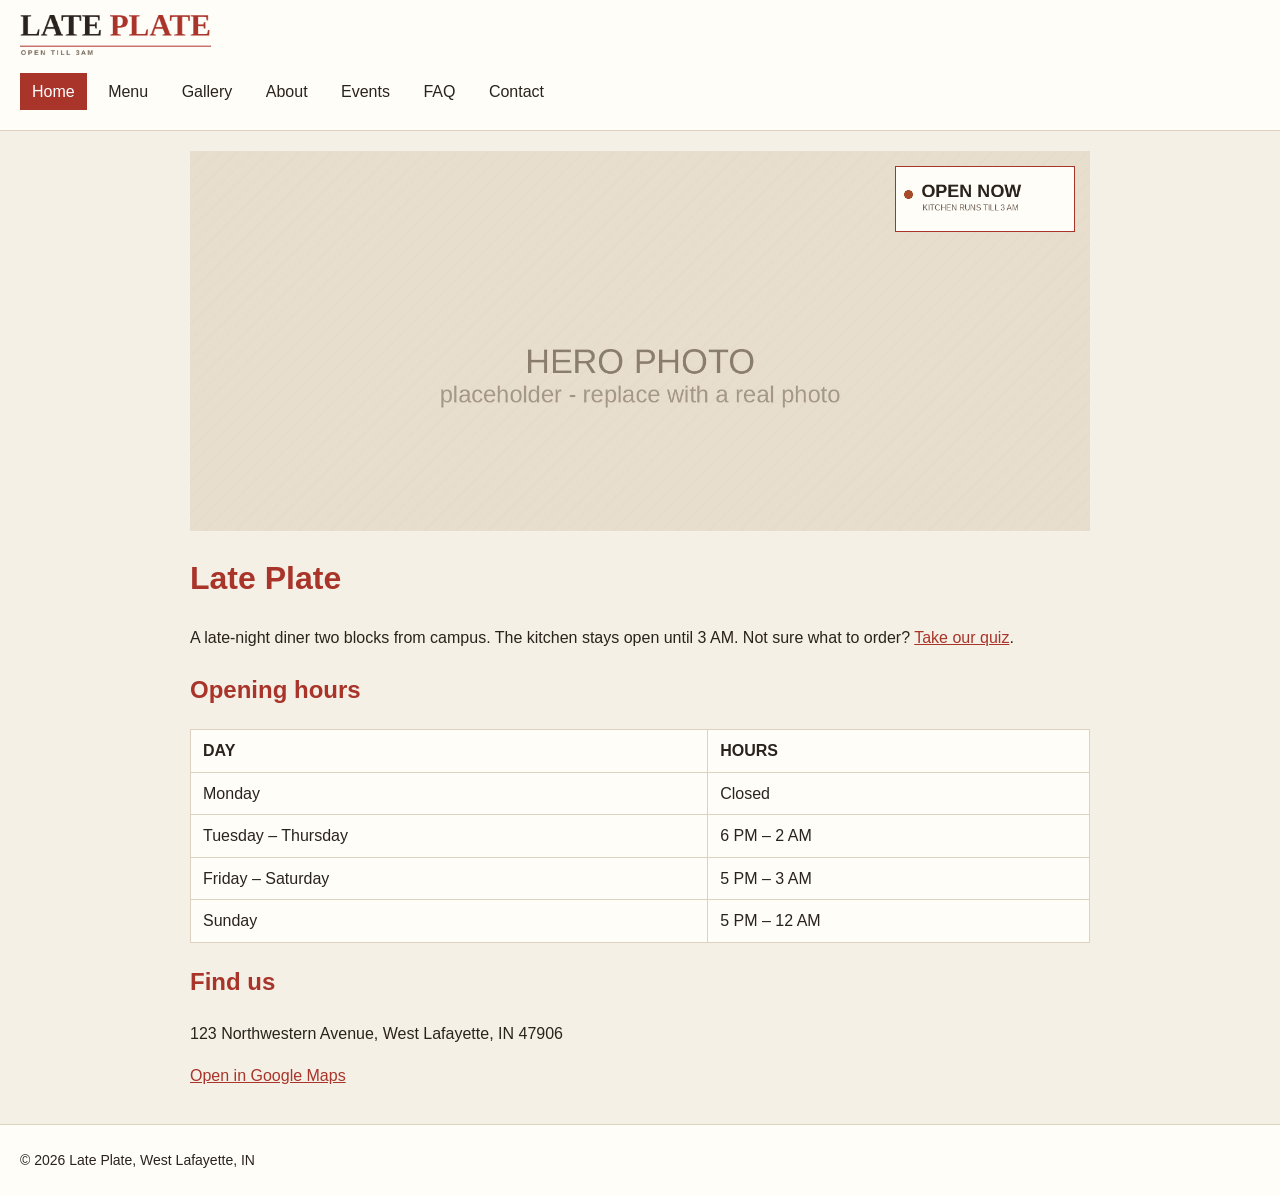
<file: index.html>
<!DOCTYPE html>
<html lang="en">
<head>
  <meta charset="UTF-8">
  <meta name="viewport" content="width=device-width, initial-scale=1.0">
  <title>Late Plate</title>
  <link rel="stylesheet" href="css/style.css">
</head>
<body>

  <header class="site-header">
    <a class="logo" href="index.html">
      <img src="images/logo.png" alt="Late Plate">
    </a>

    <nav class="site-nav">
      <ul>
        <li><a class="active" href="index.html">Home</a></li>
        <li><a href="menu.html">Menu</a></li>
        <li><a href="gallery.html">Gallery</a></li>
        <li><a href="about.html">About</a></li>
        <li><a href="events.html">Events</a></li>
        <li><a href="faq.html">FAQ</a></li>
        <li><a href="contact.html">Contact</a></li>
      </ul>
    </nav>
  </header>

  <main>

    <!-- The photo is a CSS background image.
         The GIF badge is floated to the right inside it. -->
    <div class="hero">
      <img class="hero-badge" src="images/open-badge.gif" alt="Open now">
    </div>

    <h1>Late Plate</h1>
    <p>A late-night diner two blocks from campus. The kitchen stays open
       until 3 AM. Not sure what to order? <a href="quiz.html">Take our quiz</a>.</p>

    <section>
      <h2>Opening hours</h2>
      <table class="info-table">
        <thead>
          <tr><th>Day</th><th>Hours</th></tr>
        </thead>
        <tbody>
          <tr><td>Monday</td><td>Closed</td></tr>
          <tr><td>Tuesday &ndash; Thursday</td><td>6 PM &ndash; 2 AM</td></tr>
          <tr><td>Friday &ndash; Saturday</td><td>5 PM &ndash; 3 AM</td></tr>
          <tr><td>Sunday</td><td>5 PM &ndash; 12 AM</td></tr>
        </tbody>
      </table>
    </section>

    <section>
      <h2>Find us</h2>
      <p>123 Northwestern Avenue, West Lafayette, IN 47906</p>
      <!-- a link to another website -->
      <p><a href="https://maps.google.com" target="_blank">Open in Google Maps</a></p>
    </section>
  </main>

  <footer class="site-footer">
    <p>&copy; 2026 Late Plate, West Lafayette, IN</p>
  </footer>

</body>
</html>
</file>
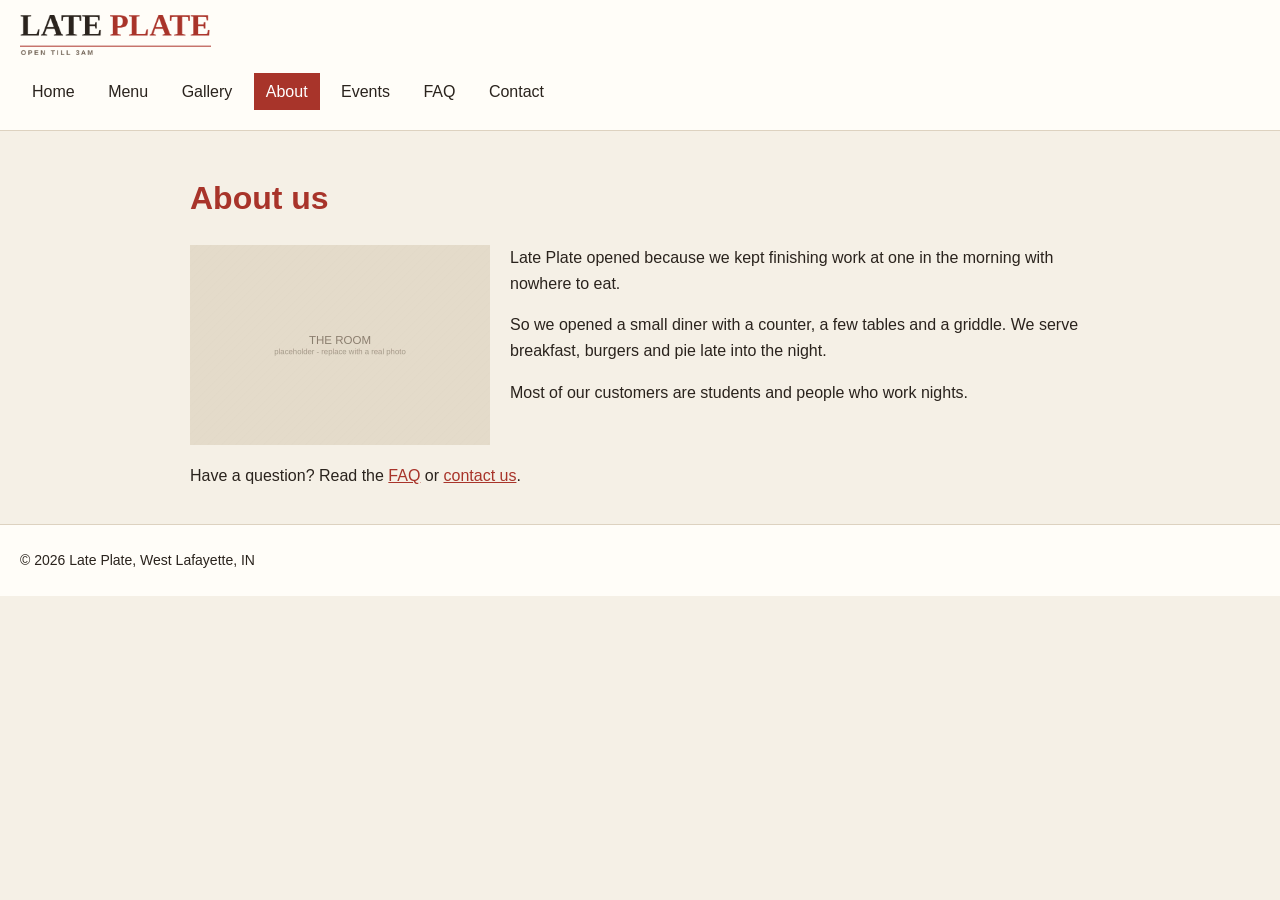
<file: about.html>
<!DOCTYPE html>
<html lang="en">
<head>
  <meta charset="UTF-8">
  <meta name="viewport" content="width=device-width, initial-scale=1.0">
  <title>About - Late Plate</title>
  <link rel="stylesheet" href="css/style.css">
</head>
<body>

  <header class="site-header">
    <a class="logo" href="index.html">
      <img src="images/logo.png" alt="Late Plate">
    </a>

    <nav class="site-nav">
      <ul>
        <li><a href="index.html">Home</a></li>
        <li><a href="menu.html">Menu</a></li>
        <li><a href="gallery.html">Gallery</a></li>
        <li><a class="active" href="about.html">About</a></li>
        <li><a href="events.html">Events</a></li>
        <li><a href="faq.html">FAQ</a></li>
        <li><a href="contact.html">Contact</a></li>
      </ul>
    </nav>
  </header>

  <main>

    <h1>About us</h1>

    <!-- This DIV is floated left, so the text wraps around it. -->
    <div class="story-photo">
      <img src="images/interior.jpg" alt="Inside Late Plate">
    </div>

    <p>Late Plate opened because we kept finishing work at one in the
       morning with nowhere to eat.</p>
    <p>So we opened a small diner with a counter, a few tables and a
       griddle. We serve breakfast, burgers and pie late into the night.</p>
    <p>Most of our customers are students and people who work nights.</p>

    <!-- clear: this paragraph starts below the floated photo -->
    <p class="clear-after">Have a question? Read the <a href="faq.html">FAQ</a>
       or <a href="contact.html">contact us</a>.</p>
  </main>

  <footer class="site-footer">
    <p>&copy; 2026 Late Plate, West Lafayette, IN</p>
  </footer>

</body>
</html>
</file>
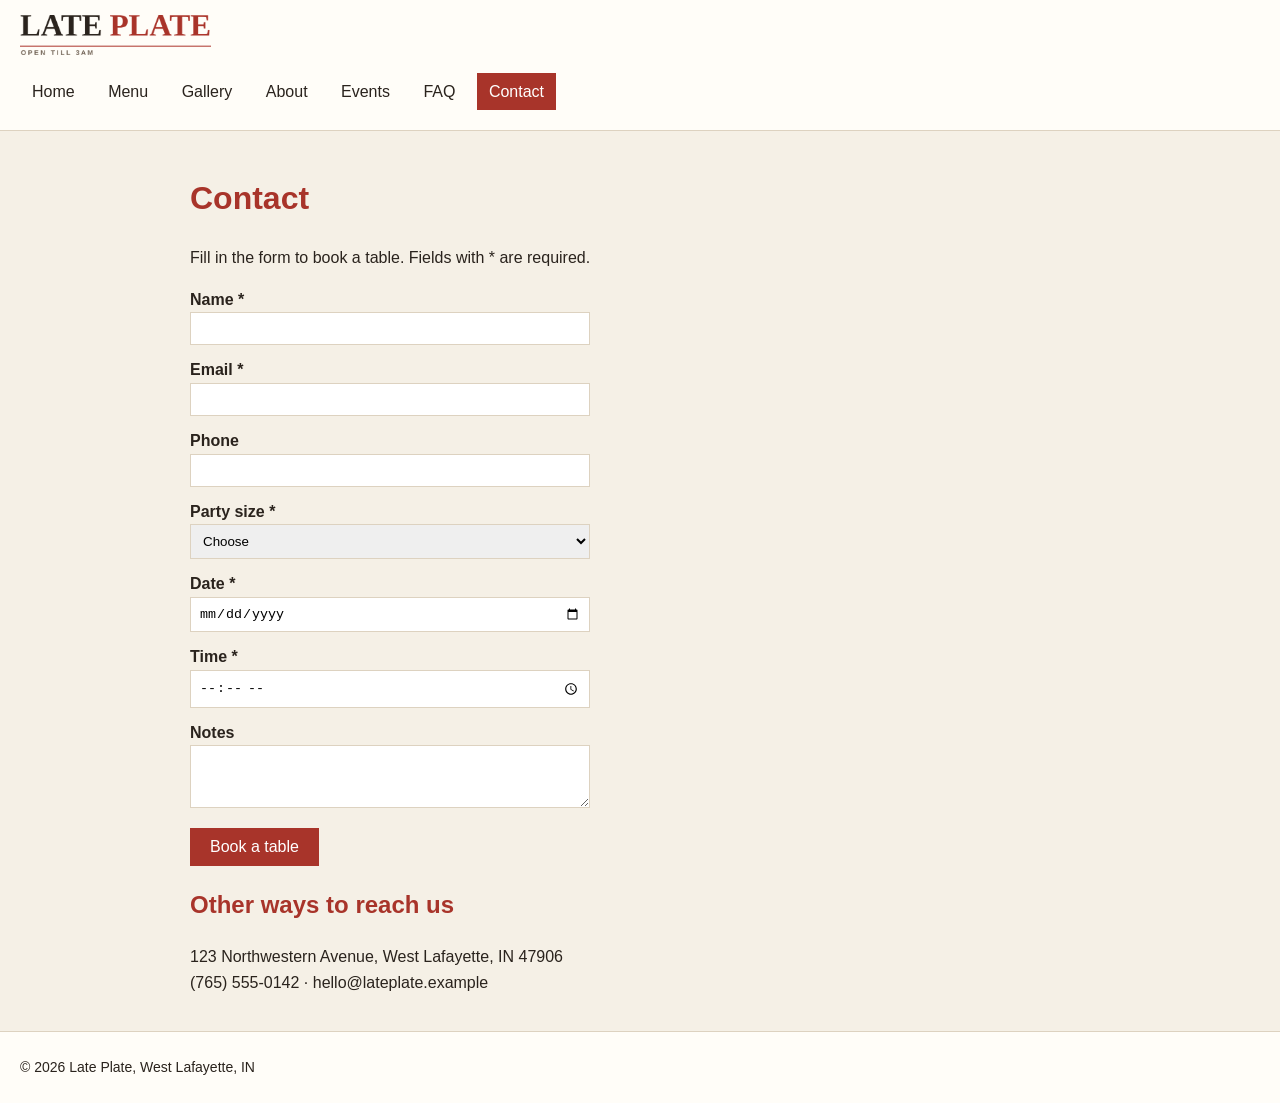
<file: contact.html>
<!DOCTYPE html>
<html lang="en">
<head>
  <meta charset="UTF-8">
  <meta name="viewport" content="width=device-width, initial-scale=1.0">
  <title>Contact - Late Plate</title>
  <link rel="stylesheet" href="css/style.css">
</head>
<body>

  <header class="site-header">
    <a class="logo" href="index.html">
      <img src="images/logo.png" alt="Late Plate">
    </a>

    <nav class="site-nav">
      <ul>
        <li><a href="index.html">Home</a></li>
        <li><a href="menu.html">Menu</a></li>
        <li><a href="gallery.html">Gallery</a></li>
        <li><a href="about.html">About</a></li>
        <li><a href="events.html">Events</a></li>
        <li><a href="faq.html">FAQ</a></li>
        <li><a class="active" href="contact.html">Contact</a></li>
      </ul>
    </nav>
  </header>

  <main>

    <h1>Contact</h1>
    <p>Fill in the form to book a table. Fields with * are required.</p>

    <!-- The form is sent to reserve.php on the server.
         "required" stops the browser from sending it with an empty field. -->
    <form id="booking" action="reserve.php" method="post">
      <div class="field">
        <label for="name">Name *</label>
        <input type="text" id="name" name="name" required>
      </div>

      <div class="field">
        <label for="email">Email *</label>
        <input type="email" id="email" name="email" required>
      </div>

      <div class="field">
        <label for="phone">Phone</label>
        <input type="tel" id="phone" name="phone">
      </div>

      <div class="field">
        <label for="party">Party size *</label>
        <select id="party" name="party" required>
          <option value="">Choose</option>
          <option value="1">1</option>
          <option value="2">2</option>
          <option value="3">3</option>
          <option value="4">4</option>
          <option value="5+">5 or more</option>
        </select>
      </div>

      <div class="field">
        <label for="date">Date *</label>
        <input type="date" id="date" name="date" required>
      </div>

      <div class="field">
        <label for="time">Time *</label>
        <input type="time" id="time" name="time" required>
      </div>

      <div class="field">
        <label for="notes">Notes</label>
        <textarea id="notes" name="notes" rows="3"></textarea>
      </div>

      <button class="btn" type="submit">Book a table</button>
    </form>

    <section>
      <h2>Other ways to reach us</h2>
      <p>123 Northwestern Avenue, West Lafayette, IN 47906<br>
         (765) 555-0142 &middot; hello@lateplate.example</p>
    </section>
  </main>

  <footer class="site-footer">
    <p>&copy; 2026 Late Plate, West Lafayette, IN</p>
  </footer>

</body>
</html>
</file>
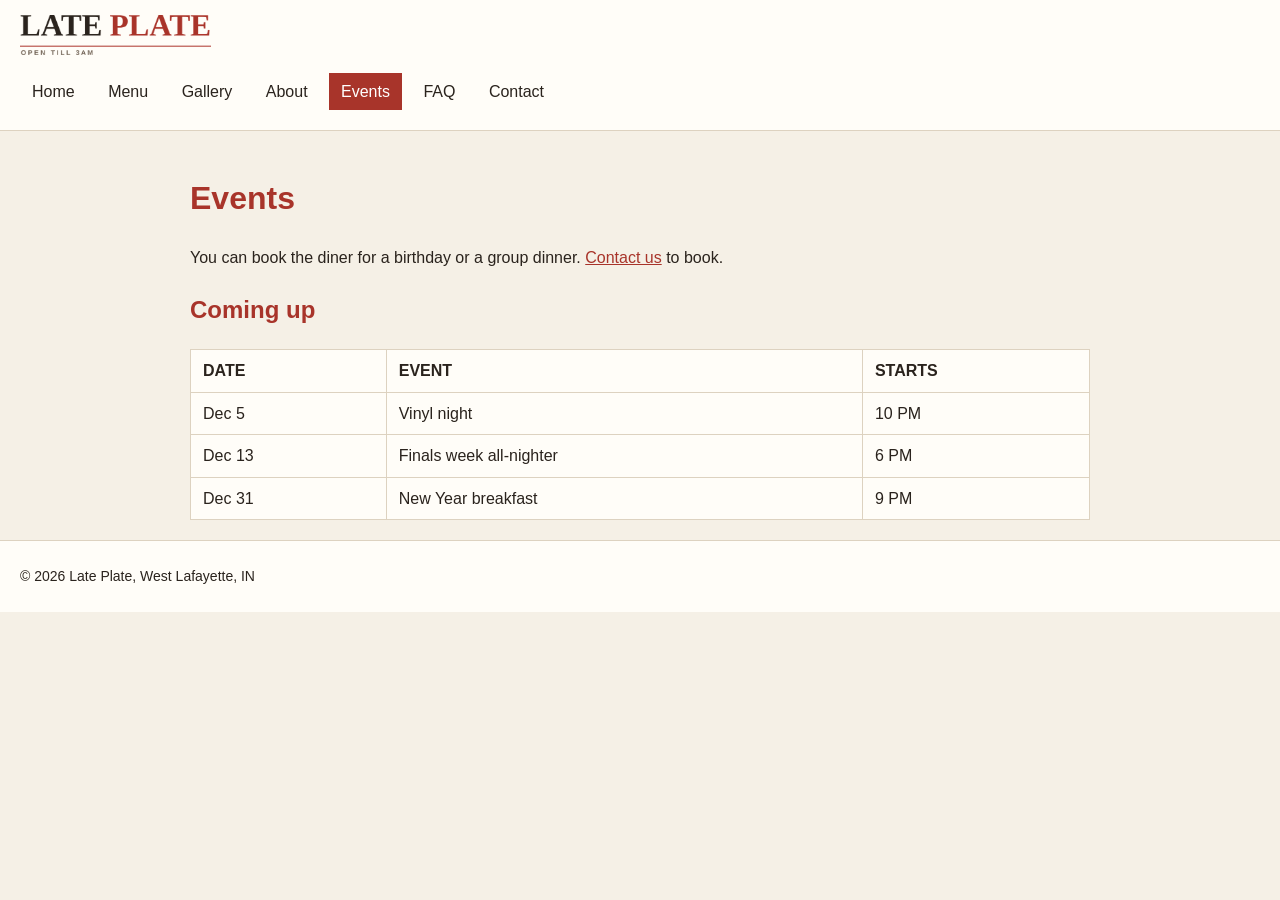
<file: events.html>
<!DOCTYPE html>
<html lang="en">
<head>
  <meta charset="UTF-8">
  <meta name="viewport" content="width=device-width, initial-scale=1.0">
  <title>Events - Late Plate</title>
  <link rel="stylesheet" href="css/style.css">
</head>
<body>

  <header class="site-header">
    <a class="logo" href="index.html">
      <img src="images/logo.png" alt="Late Plate">
    </a>

    <nav class="site-nav">
      <ul>
        <li><a href="index.html">Home</a></li>
        <li><a href="menu.html">Menu</a></li>
        <li><a href="gallery.html">Gallery</a></li>
        <li><a href="about.html">About</a></li>
        <li><a class="active" href="events.html">Events</a></li>
        <li><a href="faq.html">FAQ</a></li>
        <li><a href="contact.html">Contact</a></li>
      </ul>
    </nav>
  </header>

  <main>

    <h1>Events</h1>
    <p>You can book the diner for a birthday or a group dinner.
       <a href="contact.html">Contact us</a> to book.</p>

    <section>
      <h2>Coming up</h2>
      <table class="info-table">
        <thead>
          <tr><th>Date</th><th>Event</th><th>Starts</th></tr>
        </thead>
        <tbody>
          <tr><td>Dec 5</td><td>Vinyl night</td><td>10 PM</td></tr>
          <tr><td>Dec 13</td><td>Finals week all-nighter</td><td>6 PM</td></tr>
          <tr><td>Dec 31</td><td>New Year breakfast</td><td>9 PM</td></tr>
        </tbody>
      </table>
    </section>
  </main>

  <footer class="site-footer">
    <p>&copy; 2026 Late Plate, West Lafayette, IN</p>
  </footer>

</body>
</html>
</file>
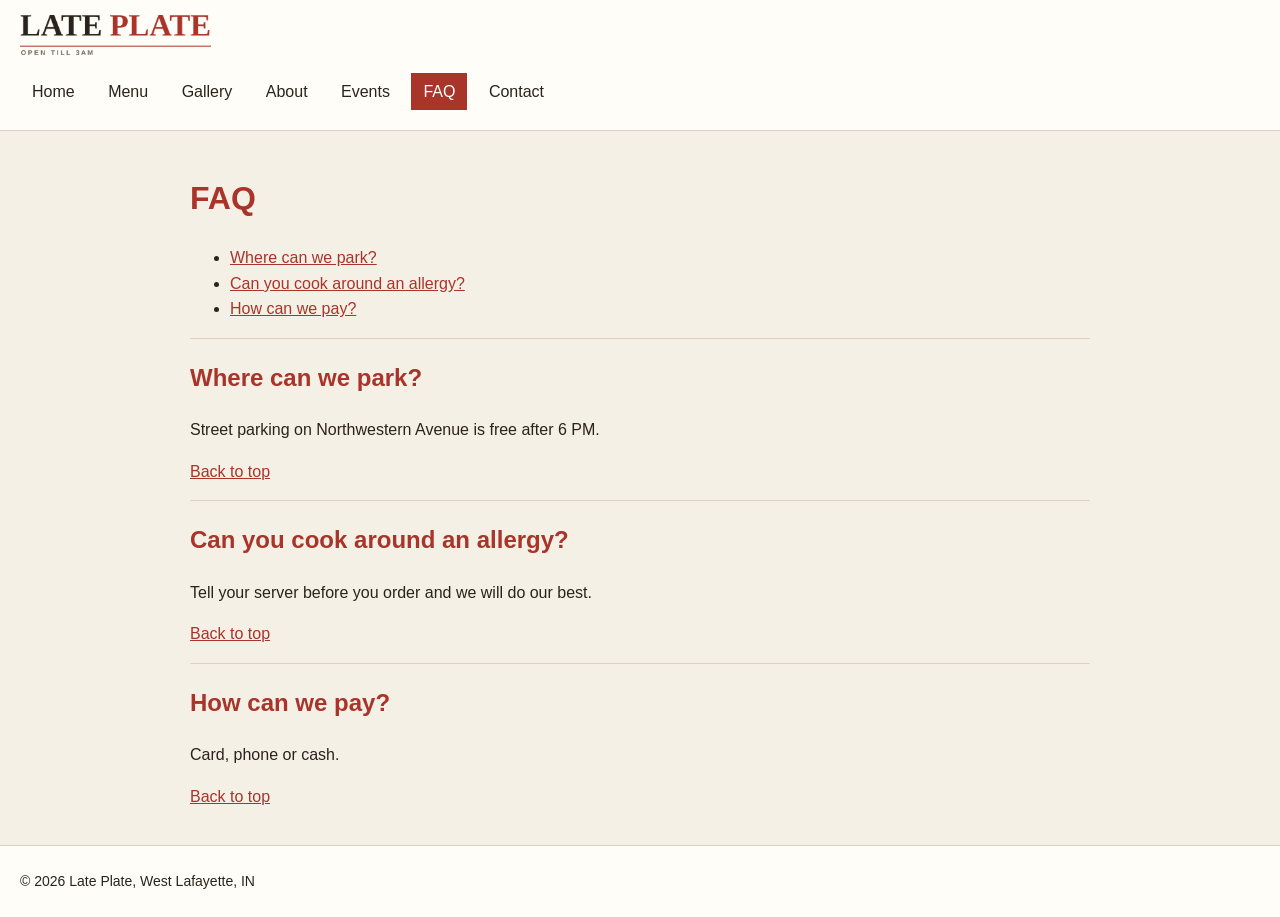
<file: faq.html>
<!DOCTYPE html>
<html lang="en">
<head>
  <meta charset="UTF-8">
  <meta name="viewport" content="width=device-width, initial-scale=1.0">
  <title>FAQ - Late Plate</title>
  <link rel="stylesheet" href="css/style.css">
</head>
<body>

  <header class="site-header">
    <a class="logo" href="index.html">
      <img src="images/logo.png" alt="Late Plate">
    </a>

    <nav class="site-nav">
      <ul>
        <li><a href="index.html">Home</a></li>
        <li><a href="menu.html">Menu</a></li>
        <li><a href="gallery.html">Gallery</a></li>
        <li><a href="about.html">About</a></li>
        <li><a href="events.html">Events</a></li>
        <li><a class="active" href="faq.html">FAQ</a></li>
        <li><a href="contact.html">Contact</a></li>
      </ul>
    </nav>
  </header>

  <main>

    <h1 id="top">FAQ</h1>

    <!-- These links jump down this same page:
         href="#parking" goes to the element with id="parking". -->
    <ul>
      <li><a href="#parking">Where can we park?</a></li>
      <li><a href="#allergies">Can you cook around an allergy?</a></li>
      <li><a href="#payment">How can we pay?</a></li>
    </ul>

    <section class="faq-item" id="parking">
      <h2>Where can we park?</h2>
      <p>Street parking on Northwestern Avenue is free after 6 PM.</p>
      <p><a href="#top">Back to top</a></p>
    </section>

    <section class="faq-item" id="allergies">
      <h2>Can you cook around an allergy?</h2>
      <p>Tell your server before you order and we will do our best.</p>
      <p><a href="#top">Back to top</a></p>
    </section>

    <section class="faq-item" id="payment">
      <h2>How can we pay?</h2>
      <p>Card, phone or cash.</p>
      <p><a href="#top">Back to top</a></p>
    </section>
  </main>

  <footer class="site-footer">
    <p>&copy; 2026 Late Plate, West Lafayette, IN</p>
  </footer>

</body>
</html>
</file>
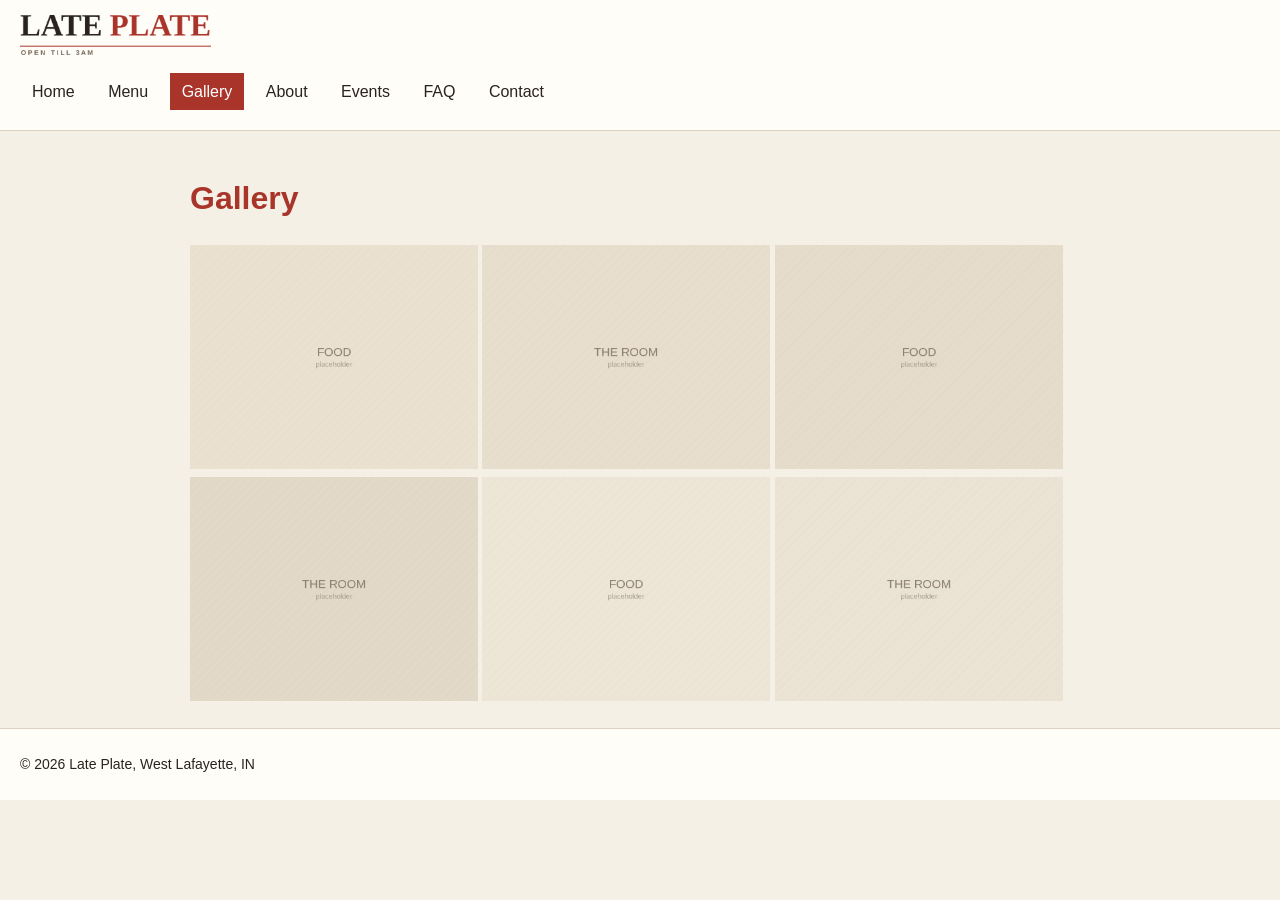
<file: gallery.html>
<!DOCTYPE html>
<html lang="en">
<head>
  <meta charset="UTF-8">
  <meta name="viewport" content="width=device-width, initial-scale=1.0">
  <title>Gallery - Late Plate</title>
  <link rel="stylesheet" href="css/style.css">
</head>
<body>

  <header class="site-header">
    <a class="logo" href="index.html">
      <img src="images/logo.png" alt="Late Plate">
    </a>

    <nav class="site-nav">
      <ul>
        <li><a href="index.html">Home</a></li>
        <li><a href="menu.html">Menu</a></li>
        <li><a class="active" href="gallery.html">Gallery</a></li>
        <li><a href="about.html">About</a></li>
        <li><a href="events.html">Events</a></li>
        <li><a href="faq.html">FAQ</a></li>
        <li><a href="contact.html">Contact</a></li>
      </ul>
    </nav>
  </header>

  <main>

    <h1>Gallery</h1>

    <div class="photo-grid">
      <img src="images/g-food-1.jpg" alt="Eggs and hash">
      <img src="images/g-room-1.jpg" alt="The dining room">
      <img src="images/g-food-2.jpg" alt="A burger and fries">
      <img src="images/g-room-2.jpg" alt="Booths by the window">
      <img src="images/g-food-3.jpg" alt="Pancakes">
      <img src="images/g-room-3.jpg" alt="The sign outside">
    </div>
  </main>

  <footer class="site-footer">
    <p>&copy; 2026 Late Plate, West Lafayette, IN</p>
  </footer>

</body>
</html>
</file>
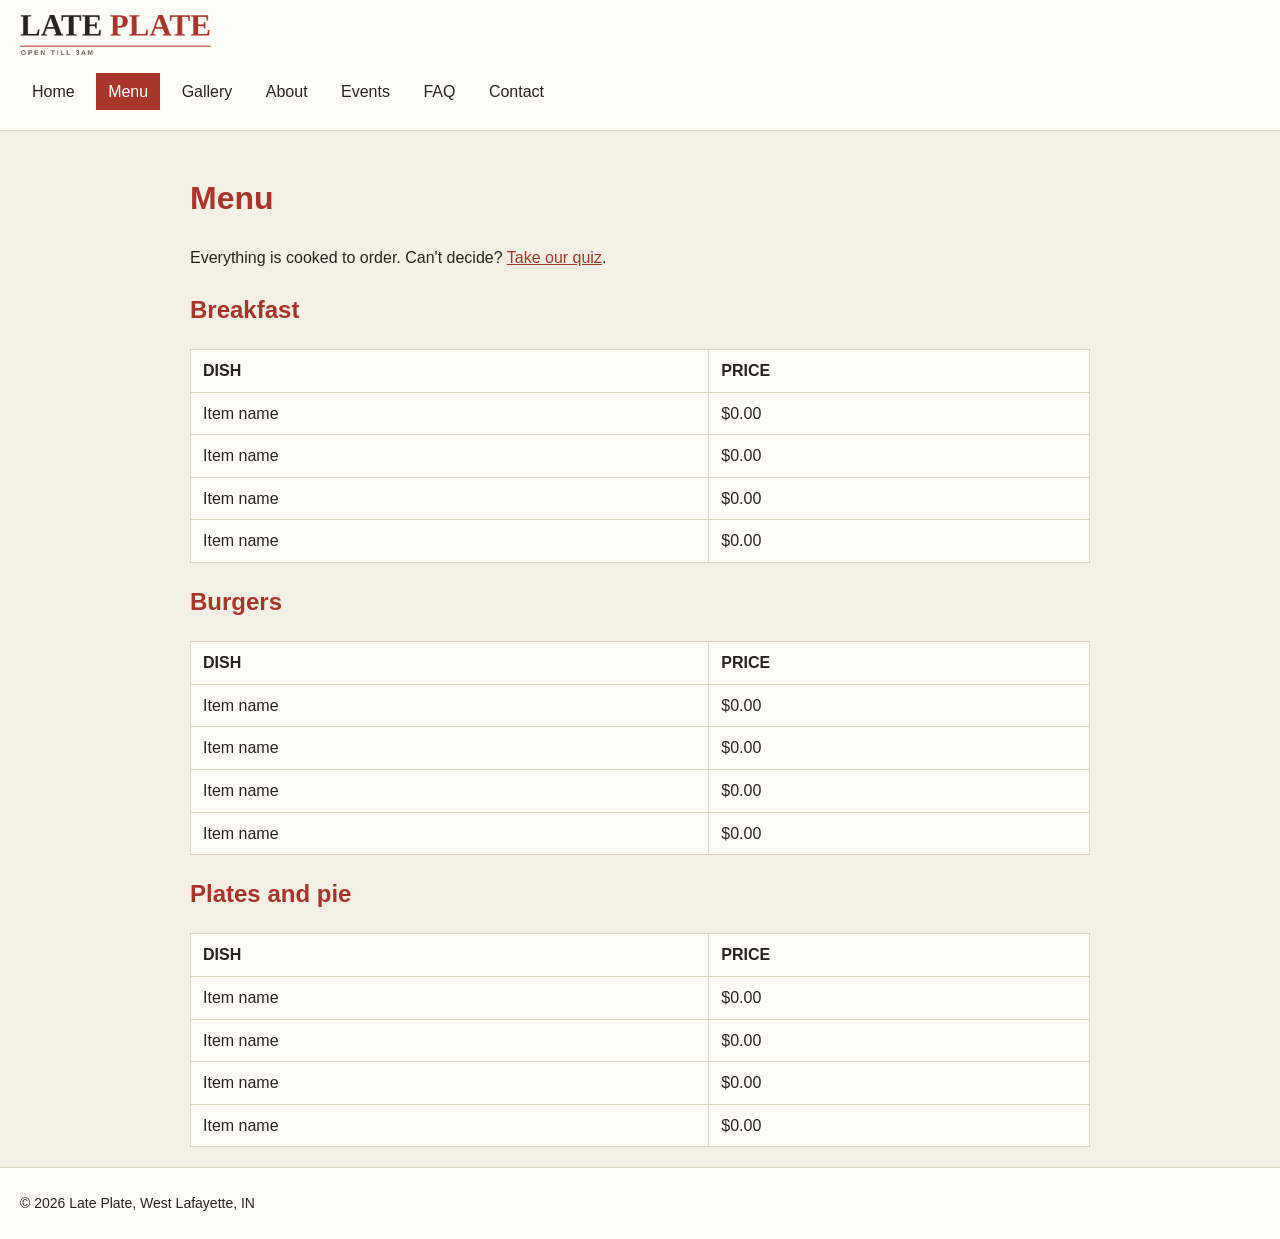
<file: menu.html>
<!DOCTYPE html>
<html lang="en">
<head>
  <meta charset="UTF-8">
  <meta name="viewport" content="width=device-width, initial-scale=1.0">
  <title>Menu - Late Plate</title>
  <link rel="stylesheet" href="css/style.css">
</head>
<body>

  <header class="site-header">
    <a class="logo" href="index.html">
      <img src="images/logo.png" alt="Late Plate">
    </a>

    <nav class="site-nav">
      <ul>
        <li><a href="index.html">Home</a></li>
        <li><a class="active" href="menu.html">Menu</a></li>
        <li><a href="gallery.html">Gallery</a></li>
        <li><a href="about.html">About</a></li>
        <li><a href="events.html">Events</a></li>
        <li><a href="faq.html">FAQ</a></li>
        <li><a href="contact.html">Contact</a></li>
      </ul>
    </nav>
  </header>

  <main>

    <h1>Menu</h1>
    <p>Everything is cooked to order. Can't decide? <a href="quiz.html">Take our quiz</a>.</p>

    <section>
      <h2>Breakfast</h2>
      <table class="info-table">
        <thead>
          <tr><th>Dish</th><th>Price</th></tr>
        </thead>
        <tbody>
          <tr><td>Item name</td><td>$0.00</td></tr>
          <tr><td>Item name</td><td>$0.00</td></tr>
          <tr><td>Item name</td><td>$0.00</td></tr>
          <tr><td>Item name</td><td>$0.00</td></tr>
        </tbody>
      </table>
    </section>

    <section>
      <h2>Burgers</h2>
      <table class="info-table">
        <thead>
          <tr><th>Dish</th><th>Price</th></tr>
        </thead>
        <tbody>
          <tr><td>Item name</td><td>$0.00</td></tr>
          <tr><td>Item name</td><td>$0.00</td></tr>
          <tr><td>Item name</td><td>$0.00</td></tr>
          <tr><td>Item name</td><td>$0.00</td></tr>
        </tbody>
      </table>
    </section>

    <section>
      <h2>Plates and pie</h2>
      <table class="info-table">
        <thead>
          <tr><th>Dish</th><th>Price</th></tr>
        </thead>
        <tbody>
          <tr><td>Item name</td><td>$0.00</td></tr>
          <tr><td>Item name</td><td>$0.00</td></tr>
          <tr><td>Item name</td><td>$0.00</td></tr>
          <tr><td>Item name</td><td>$0.00</td></tr>
        </tbody>
      </table>
    </section>
  </main>

  <footer class="site-footer">
    <p>&copy; 2026 Late Plate, West Lafayette, IN</p>
  </footer>

</body>
</html>
</file>
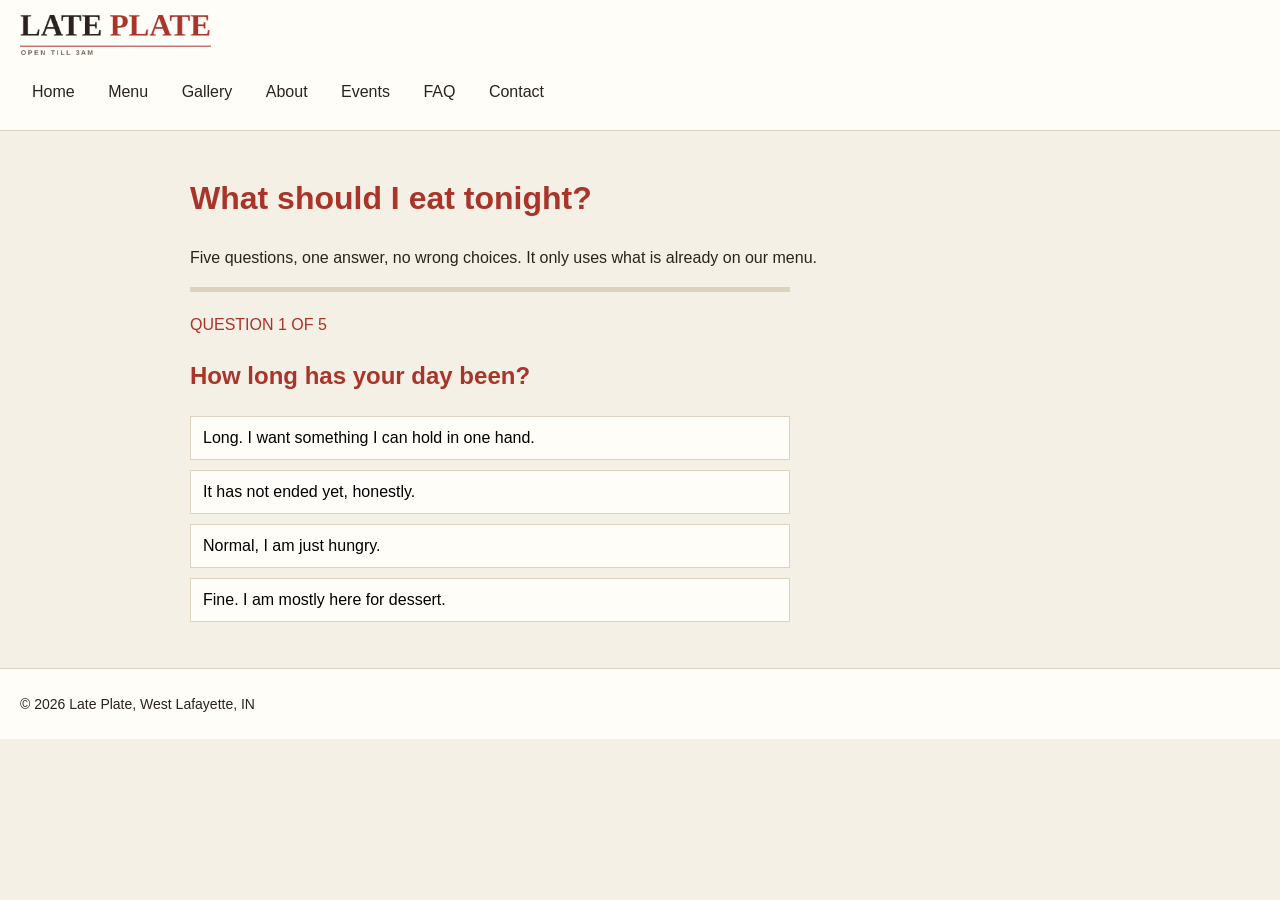
<file: quiz.html>
<!DOCTYPE html>
<html lang="en">
<head>
  <meta charset="UTF-8">
  <meta name="viewport" content="width=device-width, initial-scale=1.0">
  <title>What should I eat? — Late Plate</title>
  <link rel="stylesheet" href="css/style.css">
</head>
<body>

  <header class="site-header">
    <a class="logo" href="index.html">
      <img src="images/logo.png" alt="Late Plate">
    </a>

    <nav class="site-nav">
      <ul>
        <li><a href="index.html">Home</a></li>
        <li><a href="menu.html">Menu</a></li>
        <li><a href="gallery.html">Gallery</a></li>
        <li><a href="about.html">About</a></li>
        <li><a href="events.html">Events</a></li>
        <li><a href="faq.html">FAQ</a></li>
        <li><a href="contact.html">Contact</a></li>
      </ul>
    </nav>
  </header>

  <main>

    <h1>What should I eat tonight?</h1>
    <p>Five questions, one answer, no wrong choices. It only uses what is
       already on our menu.</p>

    <div class="quiz" id="quiz">

      <div class="quiz-bar"><span id="quizBar"></span></div>

      <section class="question" data-step="1">
        <p class="q-count">Question 1 of 5</p>
        <h2>How long has your day been?</h2>
        <ul class="answers">
          <li><button class="answer" type="button" data-dish="burger">Long. I want something I can hold in one hand.</button></li>
          <li><button class="answer" type="button" data-dish="breakfast">It has not ended yet, honestly.</button></li>
          <li><button class="answer" type="button" data-dish="plate">Normal, I am just hungry.</button></li>
          <li><button class="answer" type="button" data-dish="sweet">Fine. I am mostly here for dessert.</button></li>
        </ul>
      </section>

      <section class="question" data-step="2" hidden>
        <p class="q-count">Question 2 of 5</p>
        <h2>What time is it?</h2>
        <ul class="answers">
          <li><button class="answer" type="button" data-dish="breakfast">Somewhere between two and four in the morning.</button></li>
          <li><button class="answer" type="button" data-dish="burger">Around midnight.</button></li>
          <li><button class="answer" type="button" data-dish="plate">Early for us, maybe eight.</button></li>
          <li><button class="answer" type="button" data-dish="sweet">No idea and I do not want to look.</button></li>
        </ul>
      </section>

      <section class="question" data-step="3" hidden>
        <p class="q-count">Question 3 of 5</p>
        <h2>How hungry are you, really?</h2>
        <ul class="answers">
          <li><button class="answer" type="button" data-dish="plate">I could eat a full plate and then some.</button></li>
          <li><button class="answer" type="button" data-dish="burger">Properly hungry.</button></li>
          <li><button class="answer" type="button" data-dish="breakfast">I want something warm more than something big.</button></li>
          <li><button class="answer" type="button" data-dish="sweet">Not very. Just something small.</button></li>
        </ul>
      </section>

      <section class="question" data-step="4" hidden>
        <p class="q-count">Question 4 of 5</p>
        <h2>Pick a sound.</h2>
        <ul class="answers">
          <li><button class="answer" type="button" data-dish="breakfast">Eggs hitting a hot griddle.</button></li>
          <li><button class="answer" type="button" data-dish="burger">A patty being pressed down.</button></li>
          <li><button class="answer" type="button" data-dish="plate">A fork on a full plate.</button></li>
          <li><button class="answer" type="button" data-dish="sweet">The fridge door opening.</button></li>
        </ul>
      </section>

      <section class="question" data-step="5" hidden>
        <p class="q-count">Question 5 of 5</p>
        <h2>What would ruin the meal?</h2>
        <ul class="answers">
          <li><button class="answer" type="button" data-dish="burger">Having to use a knife and fork.</button></li>
          <li><button class="answer" type="button" data-dish="breakfast">Anything heavy sitting in my stomach.</button></li>
          <li><button class="answer" type="button" data-dish="plate">Leaving still hungry.</button></li>
          <li><button class="answer" type="button" data-dish="sweet">Nothing sweet at the end of it.</button></li>
        </ul>
      </section>

      <div class="quiz-result" id="quizResult" hidden>
        <p class="q-count">You should order</p>
        <article class="result" data-dish="burger" hidden>
          <img src="images/dish-1.jpg" alt="">
          <h2>The counter burger</h2>
          <p>Two thin patties, onion cooked into the crust, American cheese. The thing most people order and then order again.</p>
          <p class="price">$11.00</p>
        </article>
        <article class="result" data-dish="breakfast" hidden>
          <img src="images/dish-2.jpg" alt="">
          <h2>Eggs at midnight</h2>
          <p>Three eggs however you want them, hash from the back of the griddle, and toast. Served all night, every night.</p>
          <p class="price">$9.50</p>
        </article>
        <article class="result" data-dish="plate" hidden>
          <img src="images/dish-3.jpg" alt="">
          <h2>The full plate</h2>
          <p>Whatever the kitchen is proudest of that night, with two sides. Ask and they will tell you before you commit.</p>
          <p class="price">$14.00</p>
        </article>
        <article class="result" data-dish="sweet" hidden>
          <img src="images/g-food-3.jpg" alt="">
          <h2>Pie and coffee</h2>
          <p>One slice of whatever was baked that afternoon, warmed, with a cup of coffee that will keep you up. Worth it.</p>
          <p class="price">$6.50</p>
        </article>
        <p class="result-actions">
          <a class="btn btn-primary" href="menu.html">See the full menu</a>
          <button class="btn" type="button" id="quizRestart">Start over</button>
        </p>
      </div>

    </div>
  </main>

  <footer class="site-footer">
    <p>&copy; 2026 Late Plate, West Lafayette, IN</p>
  </footer>

  <script src="js/main.js"></script>
</body>
</html>
</file>
<file: css/style.css>
/* Late Plate - style.css
   One stylesheet for every page.

   Colours:
   #f5f0e6  beige background
   #fffdf8  off-white (header, footer, tables)
   #2a231d  dark brown text
   #a8342a  red (headings, links, buttons)
   #ddd2c0  light borders
*/


/* ---------- Basics ---------- */

body {
  margin: 0;
  background-color: #f5f0e6;
  color: #2a231d;
  font-family: Arial, sans-serif;
  line-height: 1.6;
}

main {
  max-width: 900px;
  margin: 0 auto;
  padding: 20px;
}

h1,
h2 {
  color: #a8342a;
}

a {
  color: #a8342a;
}

img {
  max-width: 100%;
}


/* ---------- Header and navigation ---------- */

.site-header {
  padding: 15px 20px;
  background-color: #fffdf8;
  border-bottom: 1px solid #ddd2c0;
}

.logo img {
  height: 40px;
}

/* the links are a list: no bullets, side by side */
.site-nav ul {
  margin: 10px 0 0;
  padding: 0;
  list-style: none;
}

.site-nav li {
  display: inline-block;
  margin: 0 5px 5px 0;
}

.site-nav a {
  display: block;
  padding: 6px 12px;
  color: #2a231d;
  text-decoration: none;
}

/* rollover: the link turns into a red button */
.site-nav a:hover,
.site-nav a.active {
  background-color: #a8342a;
  color: white;
}

.site-footer {
  padding: 10px 20px;
  background-color: #fffdf8;
  border-top: 1px solid #ddd2c0;
  font-size: 14px;
}


/* ---------- Buttons ---------- */

.btn {
  display: inline-block;
  padding: 10px 20px;
  border: none;
  background-color: #a8342a;
  color: white;
  font-size: 16px;
  text-decoration: none;
  cursor: pointer;
}

.btn:hover {
  background-color: #2a231d;
}


/* ---------- Tables (home, menu, events) ---------- */

.info-table {
  width: 100%;
  border-collapse: collapse;
  background-color: #fffdf8;
}

.info-table th,
.info-table td {
  padding: 8px 12px;
  border: 1px solid #ddd2c0;
  text-align: left;
}

.info-table th {
  text-transform: uppercase;
}


/* ---------- Home ---------- */

/* the big photo is a background image */
.hero {
  height: 350px;
  padding: 15px;
  background-image: url("../images/hero.jpg");
  background-size: cover;
}

/* the GIF badge sits in the top right corner of the photo */
.hero-badge {
  float: right;
  width: 180px;
}


/* ---------- Gallery ---------- */

/* three photos per row */
.photo-grid img {
  width: 32%;
}


/* ---------- About ---------- */

/* the floated DIV: the text wraps around it */
.story-photo {
  float: left;
  width: 300px;
  margin: 0 20px 10px 0;
}

/* this paragraph starts below the floated photo */
.clear-after {
  clear: both;
}


/* ---------- FAQ ---------- */

.faq-item {
  border-top: 1px solid #ddd2c0;
}


/* ---------- Contact form ---------- */

/* the form, selected by its id */
#booking {
  max-width: 400px;
}

.field {
  margin-bottom: 12px;
}

.field label {
  display: block;
  font-weight: bold;
}

.field input,
.field select,
.field textarea {
  width: 100%;
  padding: 8px;
  border: 1px solid #ddd2c0;
  box-sizing: border-box;
}


/* ---------- Quiz ---------- */

.quiz {
  max-width: 600px;
}

.quiz-bar {
  height: 5px;
  margin-bottom: 20px;
  background-color: #ddd2c0;
}

.quiz-bar span {
  display: block;
  width: 0;
  height: 100%;
  background-color: #a8342a;
}

.q-count {
  color: #a8342a;
  text-transform: uppercase;
}

.answers {
  padding: 0;
  list-style: none;
}

.answer {
  width: 100%;
  margin-bottom: 10px;
  padding: 12px;
  border: 1px solid #ddd2c0;
  background-color: #fffdf8;
  font-size: 16px;
  text-align: left;
  cursor: pointer;
}

.answer:hover {
  border-color: #a8342a;
  color: #a8342a;
}


/* ---------- Phone layout ---------- */
/* only applies on screens 600px wide or less */

@media (max-width: 600px) {

  .hero {
    height: 200px;
  }

  .hero-badge {
    width: 120px;
  }

  /* two photos per row instead of three */
  .photo-grid img {
    width: 48%;
  }

  /* no room to float on a phone */
  .story-photo {
    float: none;
    width: 100%;
    margin: 0;
  }
}
</file>
